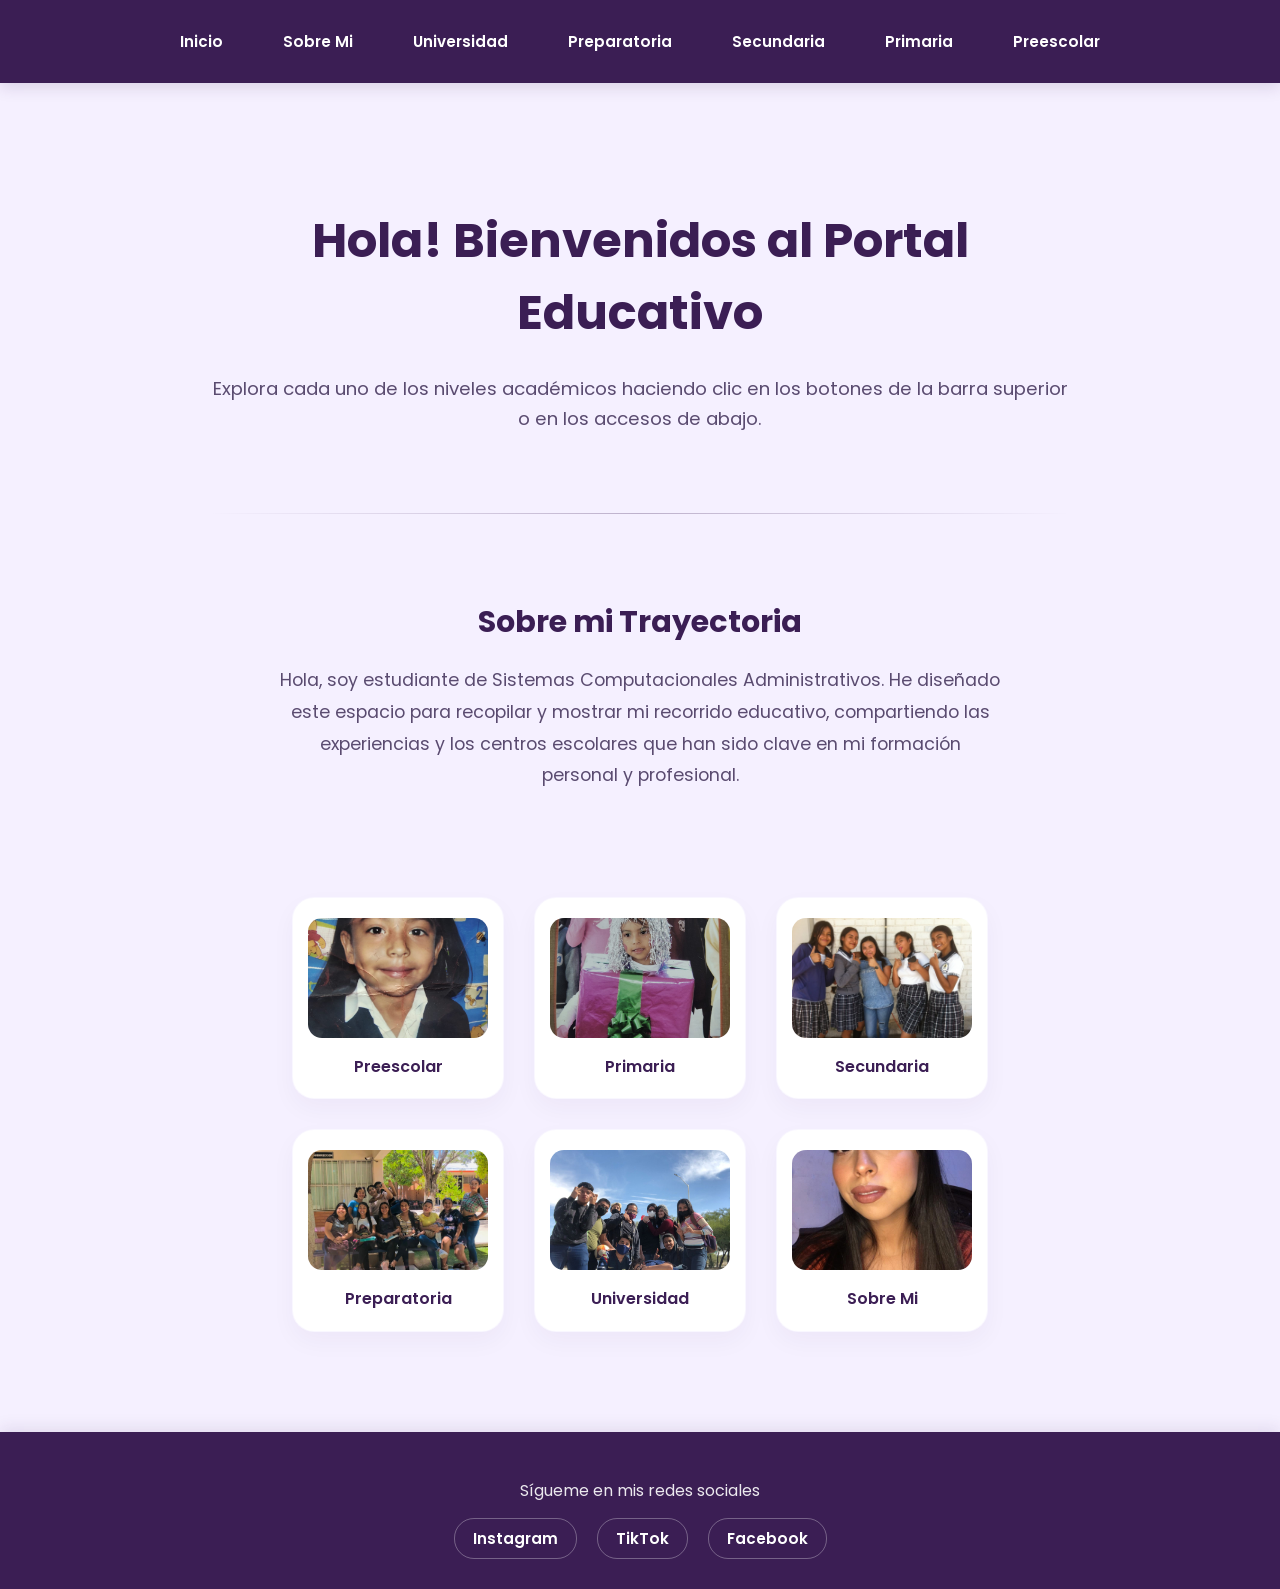
<file: index.html>
<!DOCTYPE html>
<html lang="es">
<head>
    <meta charset="UTF-8">
    <meta name="viewport" content="width=device-width, initial-scale=1.0">
    <title>Inicio - Niveles Educativos</title>
    
    <link rel="preconnect" href="https://fonts.googleapis.com">
    <link rel="preconnect" href="https://fonts.gstatic.com" crossorigin>
    <link href="https://fonts.googleapis.com/css2?family=Poppins:wght@300;400;600;700&display=swap" rel="stylesheet">
    
    <link rel="stylesheet" href="estilo.css">
</head>
<body>

    <nav class="navbar">
        <a href="index.html">Inicio</a>
        <a href="sobremi.html">Sobre Mi</a>
        <a href="universidad.html">Universidad</a>
        <a href="preparatoria.html">Preparatoria</a>
        <a href="secundaria.html">Secundaria</a>
        <a href="primaria.html">Primaria</a>
        <a href="preescolar.html">Preescolar</a>
        
    </nav>

    <main class="content">
        <h1>Hola! Bienvenidos al Portal Educativo</h1>
        <p class="subtitulo">Explora cada uno de los niveles académicos haciendo clic en los botones de la barra superior o en los accesos de abajo.</p>
        
        <hr class="separador">

        <section class="sobre-mi">
            <h2>Sobre mi Trayectoria</h2>
            <p>Hola, soy estudiante de Sistemas Computacionales Administrativos. He diseñado este espacio para recopilar y mostrar mi recorrido educativo, compartiendo las experiencias y los centros escolares que han sido clave en mi formación personal y profesional.</p>
        </section>

        <div class="grid-accesos">
            
            <a href="preescolar.html" class="tarjeta-acceso">
                <img src="imagenes/preescolari.jpeg" alt="Preescolar">
                <span class="tarjeta-titulo">Preescolar</span>
            </a>
            
            <a href="primaria.html" class="tarjeta-acceso">
                <img src="imagenes/primariai.jpeg" alt="Primaria">
                <span class="tarjeta-titulo">Primaria</span>
            </a>
            
            <a href="secundaria.html" class="tarjeta-acceso">
                <img src="imagenes/secundariai.jpeg" alt="Secundaria">
                <span class="tarjeta-titulo">Secundaria</span>
            </a>
            
            <a href="preparatoria.html" class="tarjeta-acceso">
                <img src="imagenes/prepa1.jpeg" alt="Preparatoria">
                <span class="tarjeta-titulo">Preparatoria</span>
            </a>
            
            <a href="universidad.html" class="tarjeta-acceso">
                <img src="imagenes/uni.jpeg" alt="Universidad">
                <span class="tarjeta-titulo">Universidad</span>
            </a>

            <a href="sobremi.html" class="tarjeta-acceso">
                <img src="imagenes/yo.jpeg" alt="sobremi">
                <span class="tarjeta-titulo">Sobre Mi</span>
            </a>
            
        </div>
    </main>
    
    <footer class="footer-redes">
        <p>Sígueme en mis redes sociales</p>
        <div class="contenedor-iconos">
            <a href="https://www.instagram.com/marlin.alesly?igsh=MXI0djk1YnFreHJiYQ==" target="_blank" class="red-link">Instagram</a>
            <a href="https://www.tiktok.com/@alesly_luna?_r=1&_t=ZS-96alV6mSh3B" target="_blank" class="red-link">TikTok</a>
            <a href="https://www.facebook.com/share/17jxvSuKEJ/" target="_blank" class="red-link">Facebook</a>
        </div>
    </footer>

</body>
</html>
</file>
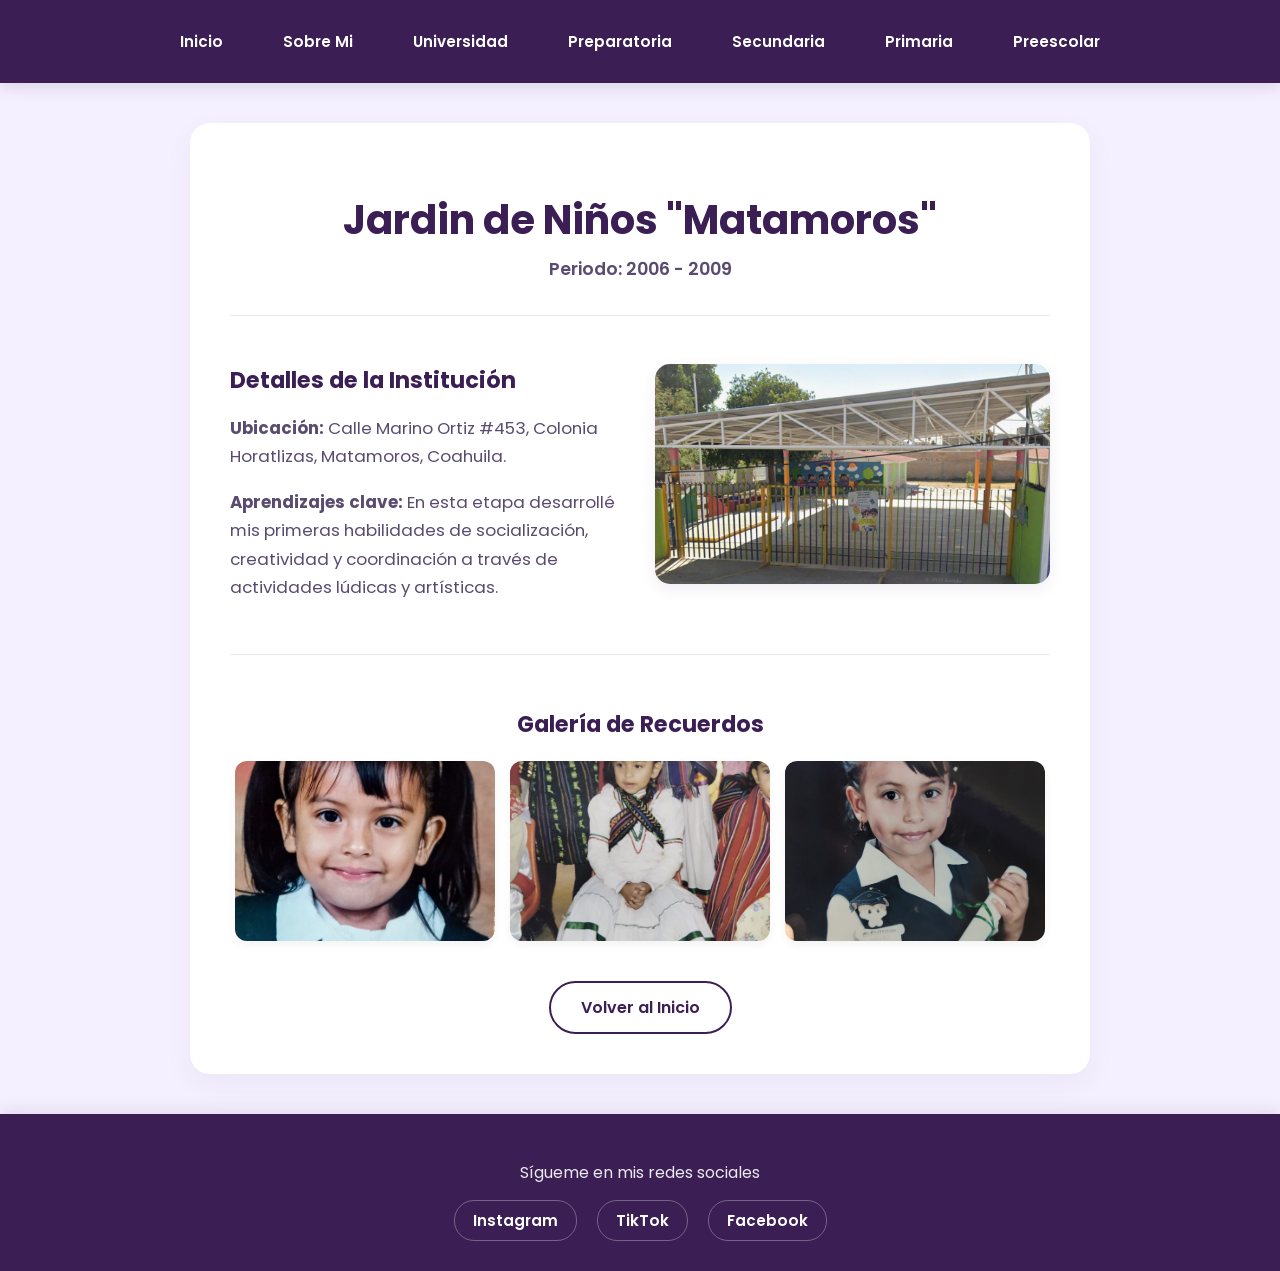
<file: preescolar.html>
<!DOCTYPE html>
<html lang="es">
<head>
    <meta charset="UTF-8">
    <meta name="viewport" content="width=device-width, initial-scale=1.0">
    <title>Preescolar - Mi Trayectoria</title>
    
    <link rel="preconnect" href="https://fonts.googleapis.com">
    <link rel="preconnect" href="https://fonts.gstatic.com" crossorigin>
    <link href="https://fonts.googleapis.com/css2?family=Poppins:wght@300;400;600;700&display=swap" rel="stylesheet">
    
    <link rel="stylesheet" href="estilo.css">
</head>
<body>

    <nav class="navbar">
        <a href="index.html">Inicio</a>
        <a href="sobremi.html">Sobre Mi</a>
        <a href="universidad.html">Universidad</a>
        <a href="preparatoria.html">Preparatoria</a>
        <a href="secundaria.html">Secundaria</a>
        <a href="primaria.html">Primaria</a>
        <a href="preescolar.html">Preescolar</a>
    </nav>

    <main class="container">
        <h1>Jardin de Niños "Matamoros"</h1>
        <p class="periodo">Periodo: 2006 - 2009</p>
        
        <hr class="separador-interior">

        <div class="bloque-info">
            <div class="info-texto">
                <h3>Detalles de la Institución</h3>
                <p><strong>Ubicación:</strong> Calle Marino Ortiz #453, Colonia Horatlizas, Matamoros, Coahuila.</p>
                <p><strong>Aprendizajes clave:</strong> En esta etapa desarrollé mis primeras habilidades de socialización, creatividad y coordinación a través de actividades lúdicas y artísticas.</p>
            </div>
            <div class="info-foto-principal">
                <img src="imagenes/kinder.jpeg" alt="Fachada del Preescolar">
            </div>
        </div>

        <div class="seccion-galeria">
            <h3>Galería de Recuerdos</h3>
            <div class="grid-galeria">
                <img src="imagenes/kinder1.jpeg" alt="Recuerdo de Preescolar 1">
                <img src="imagenes/kinder2.jpeg" alt="Recuerdo de Preescolar 2">
                <img src="imagenes/kinder3.jpeg" alt="Recuerdo de Preescolar 3">
            </div>
        </div>
        
        <div class="espacio-boton">
            <a href="index.html" class="btn-back">Volver al Inicio</a>
        </div>
    </main>
    
    <footer class="footer-redes">
        <p>Sígueme en mis redes sociales</p>
        <div class="contenedor-iconos">
            <a href="https://www.instagram.com/marlin.alesly?igsh=MXI0djk1YnFreHJiYQ==" target="_blank" class="red-link">Instagram</a>
            <a href="https://www.tiktok.com/@alesly_luna?_r=1&_t=ZS-96alV6mSh3B" target="_blank" class="red-link">TikTok</a>
            <a href="https://www.facebook.com/share/17jxvSuKEJ/" target="_blank" class="red-link">Facebook</a>
        </div>
    </footer>

</body>
</html>
</file>
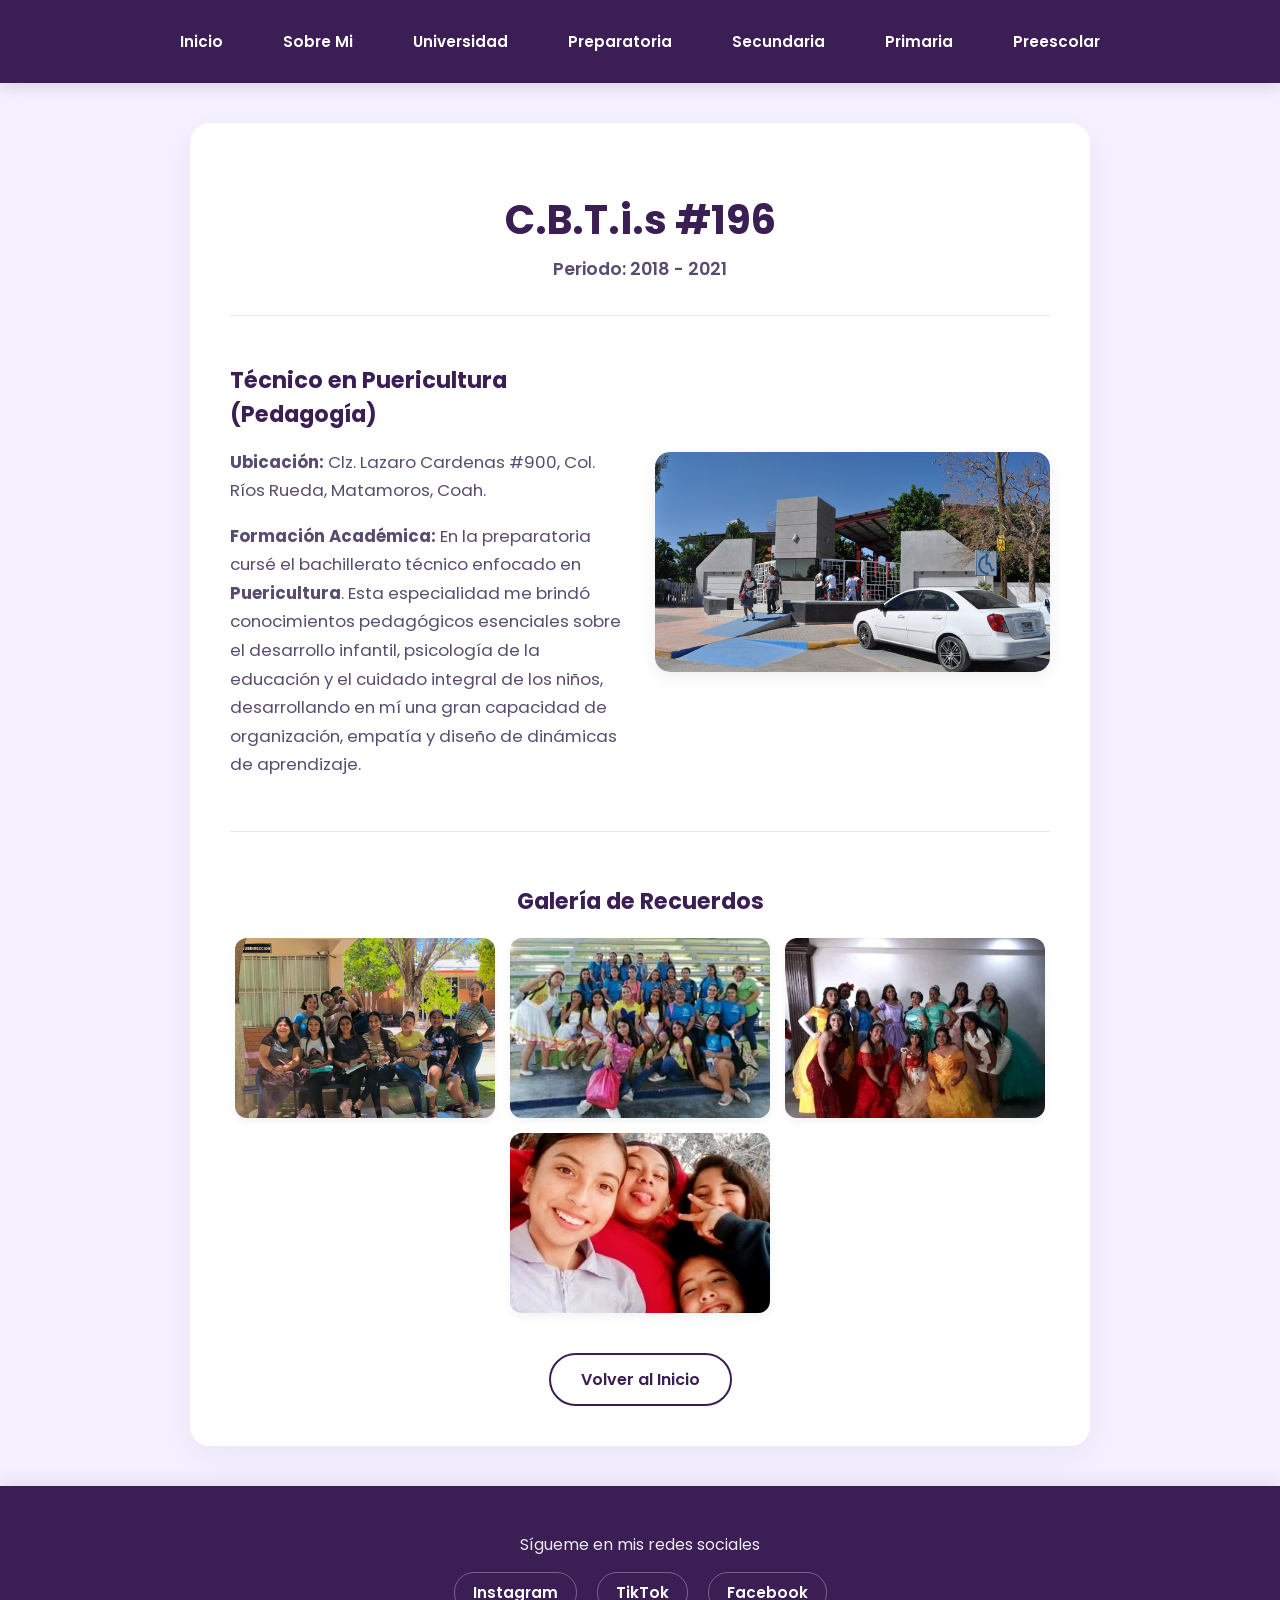
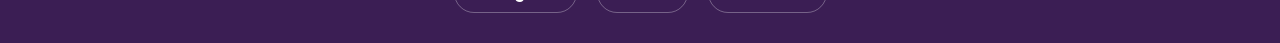
<file: preparatoria.html>
<!DOCTYPE html>
<html lang="es">
<head>
    <meta charset="UTF-8">
    <meta name="viewport" content="width=device-width, initial-scale=1.0">
    <title>Preparatoria</title>
    
    <link rel="stylesheet" href="estilo.css">
    <link rel="preconnect" href="https://fonts.googleapis.com">
    <link rel="preconnect" href="https://fonts.gstatic.com" crossorigin>
    <link href="https://fonts.googleapis.com/css2?family=Poppins:wght@300;400;600;700&display=swap" rel="stylesheet">
</head>
<body>
    <nav class="navbar">
        <a href="index.html">Inicio</a>
        <a href="sobremi.html">Sobre Mi</a>
        <a href="universidad.html">Universidad</a>
        <a href="preparatoria.html">Preparatoria</a>
        <a href="secundaria.html">Secundaria</a>
        <a href="primaria.html">Primaria</a>
        <a href="preescolar.html">Preescolar</a>
    </nav>

    <main class="container">
        <h1>C.B.T.i.s #196</h1>
        <p class="periodo">Periodo: 2018 - 2021</p>
        
        <hr class="separador-interior">

        <div class="bloque-info">
            <div class="info-texto">
                <h3>Técnico en Puericultura (Pedagogía)</h3>
                <p><strong>Ubicación:</strong> Clz. Lazaro Cardenas #900, Col. Ríos Rueda, Matamoros, Coah.</p>
                <p><strong>Formación Académica:</strong> En la preparatoria cursé el bachillerato técnico enfocado en <strong>Puericultura</strong>. Esta especialidad me brindó conocimientos pedagógicos esenciales sobre el desarrollo infantil, psicología de la educación y el cuidado integral de los niños, desarrollando en mí una gran capacidad de organización, empatía y diseño de dinámicas de aprendizaje.</p>
            </div>
            <div class="info-foto-principal">
                <img src="imagenes/cbtis.jpeg" alt="Foto escolar">
            </div>
        </div>

        <div class="seccion-galeria">
            <h3>Galería de Recuerdos</h3>
            <div class="grid-galeria">
                <img src="imagenes/prepa1.jpeg" alt="Recuerdo 1">
                <img src="imagenes/prepa2.jpeg" alt="Recuerdo 2">
                <img src="imagenes/prepa3.jpeg" alt="Recuerdo 3">
                <img src="imagenes/prepa5.jpeg" alt="Recuerdo 4">
            </div>
        </div>
        
        <div class="espacio-boton">
            <a href="index.html" class="btn-back">Volver al Inicio</a>
        </div>
    </main>

    <footer class="footer-redes">
        <p>Sígueme en mis redes sociales</p>
        <div class="contenedor-iconos">
            <a href="https://www.instagram.com/marlin.alesly?igsh=MXI0djk1YnFreHJiYQ==" target="_blank" class="red-link">Instagram</a>
            <a href="https://www.tiktok.com/@alesly_luna?_r=1&_t=ZS-96alV6mSh3B" target="_blank" class="red-link">TikTok</a>
            <a href="https://www.facebook.com/share/17jxvSuKEJ/" target="_blank" class="red-link">Facebook</a>
        </div>
    </footer>

</body>
</html>
</file>
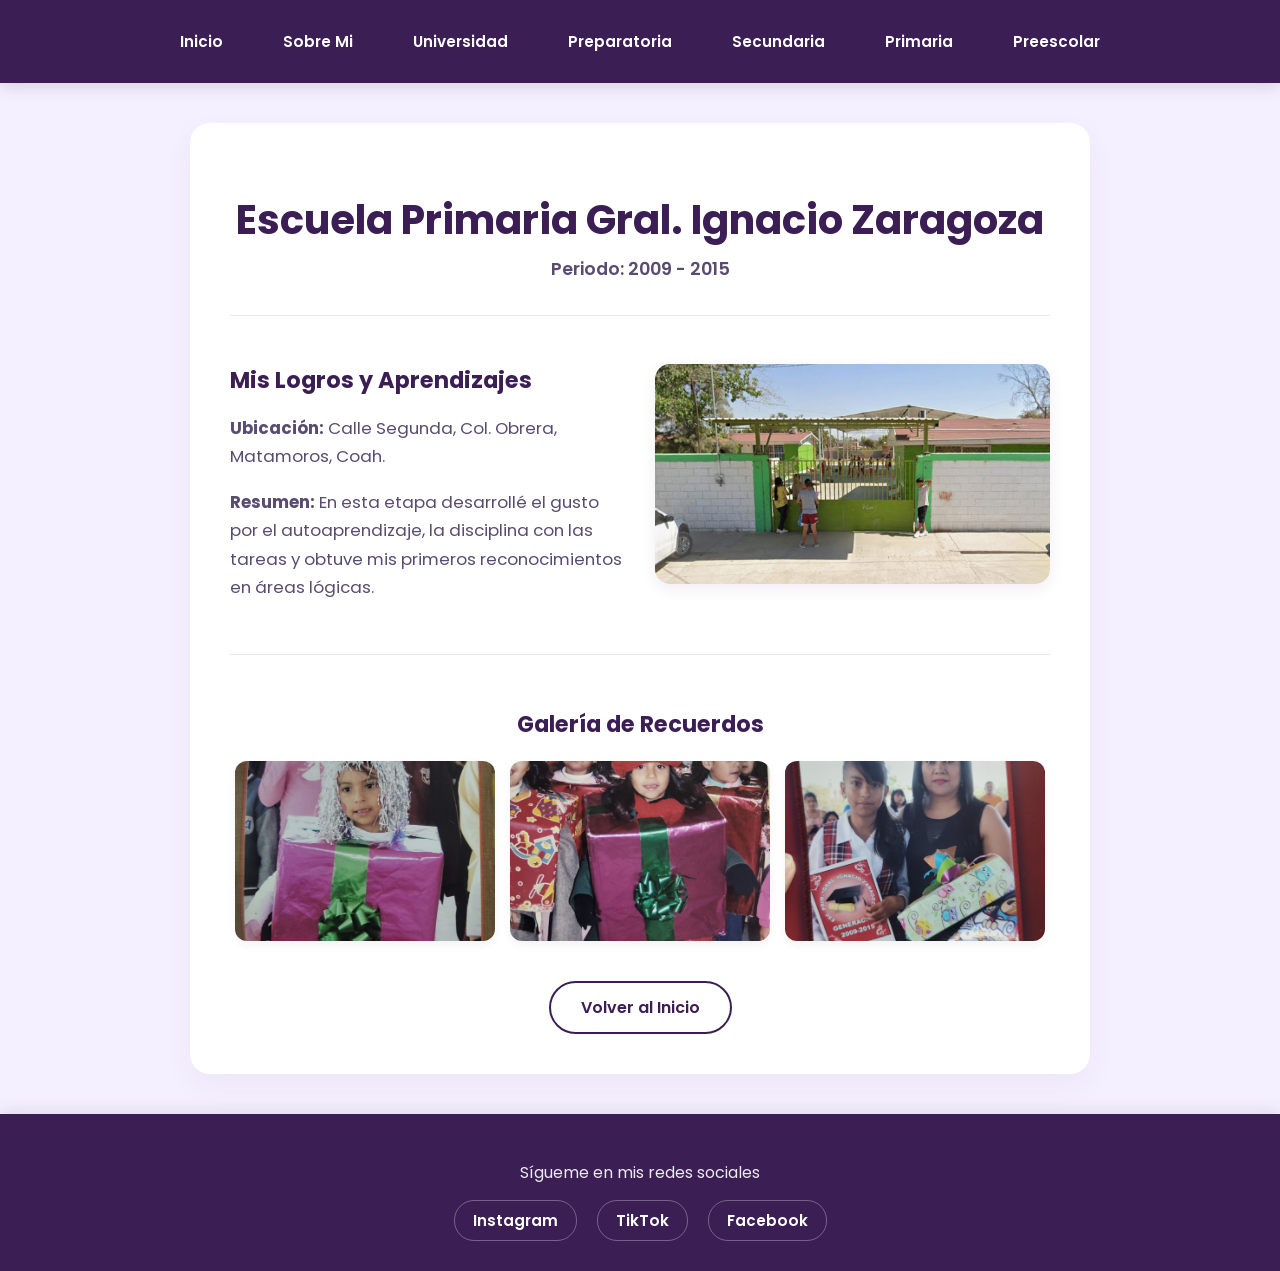
<file: Primaria.html>
<!DOCTYPE html>
<html lang="es">
<head>
    <meta charset="UTF-8">
    <meta name="viewport" content="width=device-width, initial-scale=1.0">
    <title>Primaria</title>
    
    <link rel="stylesheet" href="estilo.css">
    <link rel="preconnect" href="https://fonts.googleapis.com">
    <link rel="preconnect" href="https://fonts.gstatic.com" crossorigin>
    <link href="https://fonts.googleapis.com/css2?family=Poppins:wght@300;400;600;700&display=swap" rel="stylesheet">
</head>
<body>
    <nav class="navbar">
        <a href="index.html">Inicio</a>
        <a href="sobremi.html">Sobre Mi</a>
        <a href="universidad.html">Universidad</a>
        <a href="preparatoria.html">Preparatoria</a>
        <a href="secundaria.html">Secundaria</a>
        <a href="primaria.html">Primaria</a>
        <a href="preescolar.html">Preescolar</a>
    </nav>

    <main class="container">
        <h1>Escuela Primaria Gral. Ignacio Zaragoza</h1>
        <p class="periodo">Periodo: 2009 - 2015</p>
        
        <hr class="separador-interior">

        <div class="bloque-info">
            <div class="info-texto">
                <h3>Mis Logros y Aprendizajes</h3>
                <p><strong>Ubicación:</strong> Calle Segunda, Col. Obrera, Matamoros, Coah.</p>
                <p><strong>Resumen:</strong> En esta etapa desarrollé el gusto por el autoaprendizaje, la disciplina con las tareas y obtuve mis primeros reconocimientos en áreas lógicas.</p>
            </div>
            <div class="info-foto-principal">
                <img src="imagenes/escuela.jpeg" alt="Foto escolar">
            </div>
        </div>

        <div class="seccion-galeria">
            <h3>Galería de Recuerdos</h3>
            <div class="grid-galeria">
                <img src="imagenes/primaria1.jpeg" alt="Recuerdo 1">
                <img src="imagenes/primaria2.jpeg" alt="Recuerdo 2">
                <img src="imagenes/primaria3.jpeg" alt="Recuerdo 3">
            </div>
        </div>
        
        <div class="espacio-boton">
            <a href="index.html" class="btn-back">Volver al Inicio</a>
        </div>
    </main>

    <footer class="footer-redes">
        <p>Sígueme en mis redes sociales</p>
        <div class="contenedor-iconos">
            <a href="https://www.instagram.com/marlin.alesly?igsh=MXI0djk1YnFreHJiYQ==" target="_blank" class="red-link">Instagram</a>
            <a href="https://www.tiktok.com/@alesly_luna?_r=1&_t=ZS-96alV6mSh3B" target="_blank" class="red-link">TikTok</a>
            <a href="https://www.facebook.com/share/17jxvSuKEJ/" target="_blank" class="red-link">Facebook</a>
        </div>
    </footer>

</body>
</html>
</file>
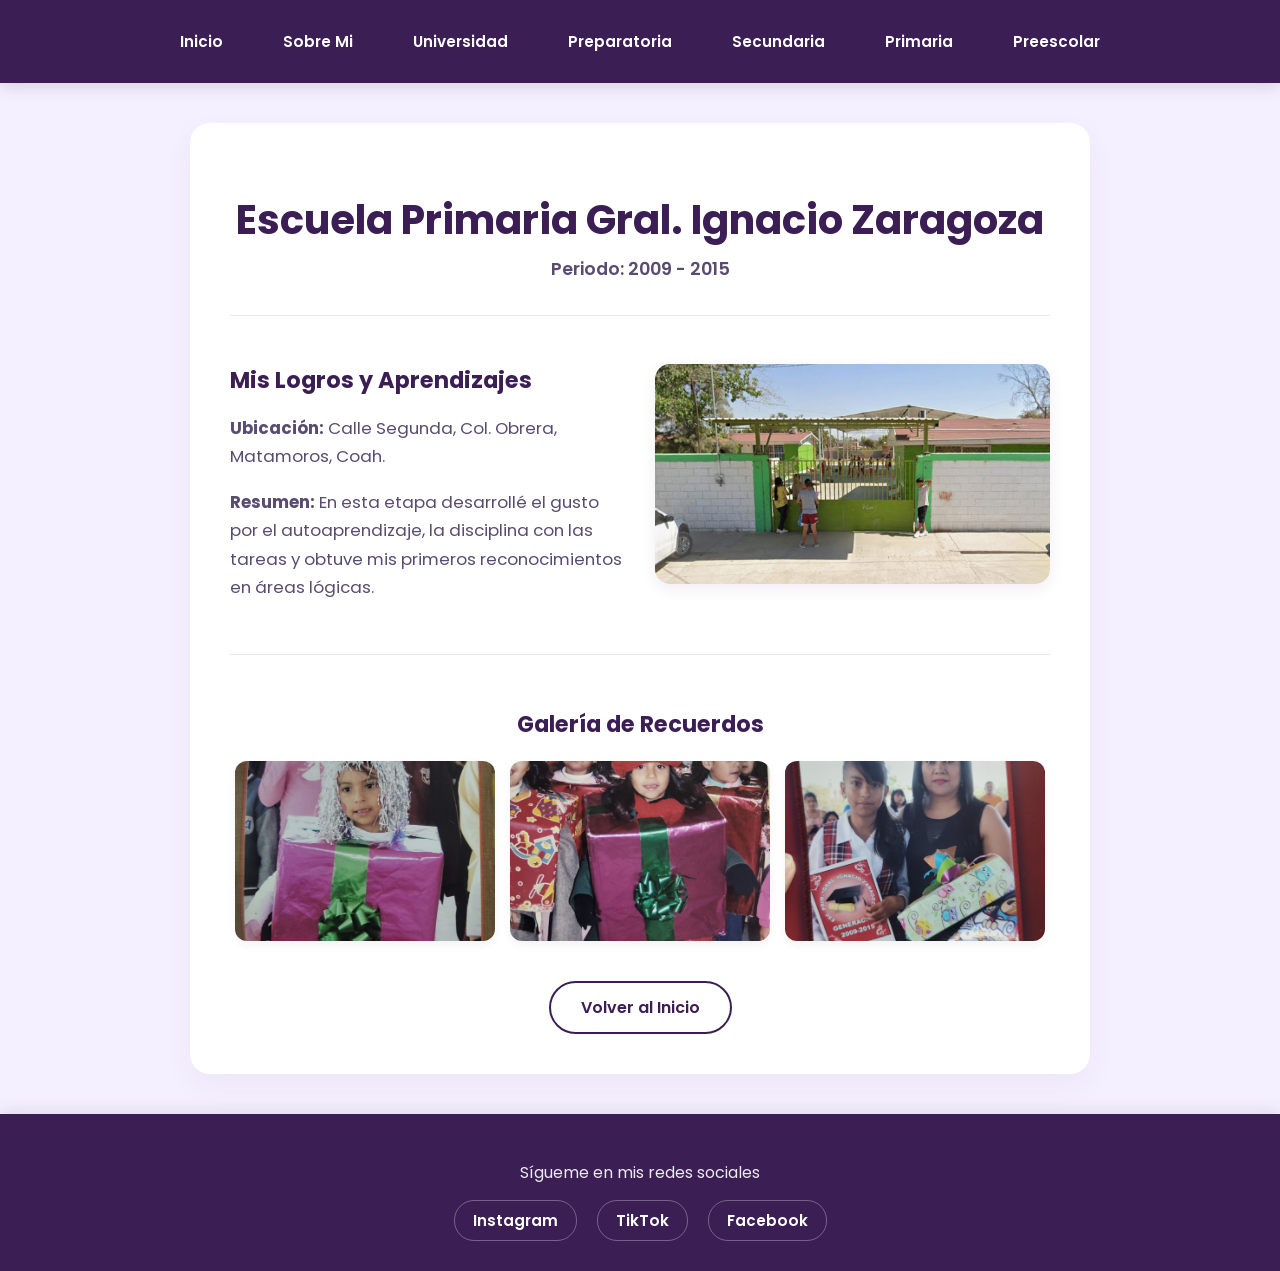
<file: primaria.html>
<!DOCTYPE html>
<html lang="es">
<head>
    <meta charset="UTF-8">
    <meta name="viewport" content="width=device-width, initial-scale=1.0">
    <title>Primaria</title>
    
    <link rel="stylesheet" href="estilo.css">
    <link rel="preconnect" href="https://fonts.googleapis.com">
    <link rel="preconnect" href="https://fonts.gstatic.com" crossorigin>
    <link href="https://fonts.googleapis.com/css2?family=Poppins:wght@300;400;600;700&display=swap" rel="stylesheet">
</head>
<body>
    <nav class="navbar">
        <a href="index.html">Inicio</a>
        <a href="sobremi.html">Sobre Mi</a>
        <a href="universidad.html">Universidad</a>
        <a href="preparatoria.html">Preparatoria</a>
        <a href="secundaria.html">Secundaria</a>
        <a href="primaria.html">Primaria</a>
        <a href="preescolar.html">Preescolar</a>
    </nav>

    <main class="container">
        <h1>Escuela Primaria Gral. Ignacio Zaragoza</h1>
        <p class="periodo">Periodo: 2009 - 2015</p>
        
        <hr class="separador-interior">

        <div class="bloque-info">
            <div class="info-texto">
                <h3>Mis Logros y Aprendizajes</h3>
                <p><strong>Ubicación:</strong> Calle Segunda, Col. Obrera, Matamoros, Coah.</p>
                <p><strong>Resumen:</strong> En esta etapa desarrollé el gusto por el autoaprendizaje, la disciplina con las tareas y obtuve mis primeros reconocimientos en áreas lógicas.</p>
            </div>
            <div class="info-foto-principal">
                <img src="imagenes/escuela.jpeg" alt="Foto escolar">
            </div>
        </div>

        <div class="seccion-galeria">
            <h3>Galería de Recuerdos</h3>
            <div class="grid-galeria">
                <img src="imagenes/primaria1.jpeg" alt="Recuerdo 1">
                <img src="imagenes/primaria2.jpeg" alt="Recuerdo 2">
                <img src="imagenes/primaria3.jpeg" alt="Recuerdo 3">
            </div>
        </div>
        
        <div class="espacio-boton">
            <a href="index.html" class="btn-back">Volver al Inicio</a>
        </div>
    </main>

    <footer class="footer-redes">
        <p>Sígueme en mis redes sociales</p>
        <div class="contenedor-iconos">
            <a href="https://www.instagram.com/marlin.alesly?igsh=MXI0djk1YnFreHJiYQ==" target="_blank" class="red-link">Instagram</a>
            <a href="https://www.tiktok.com/@alesly_luna?_r=1&_t=ZS-96alV6mSh3B" target="_blank" class="red-link">TikTok</a>
            <a href="https://www.facebook.com/share/17jxvSuKEJ/" target="_blank" class="red-link">Facebook</a>
        </div>
    </footer>

</body>
</html>
</file>
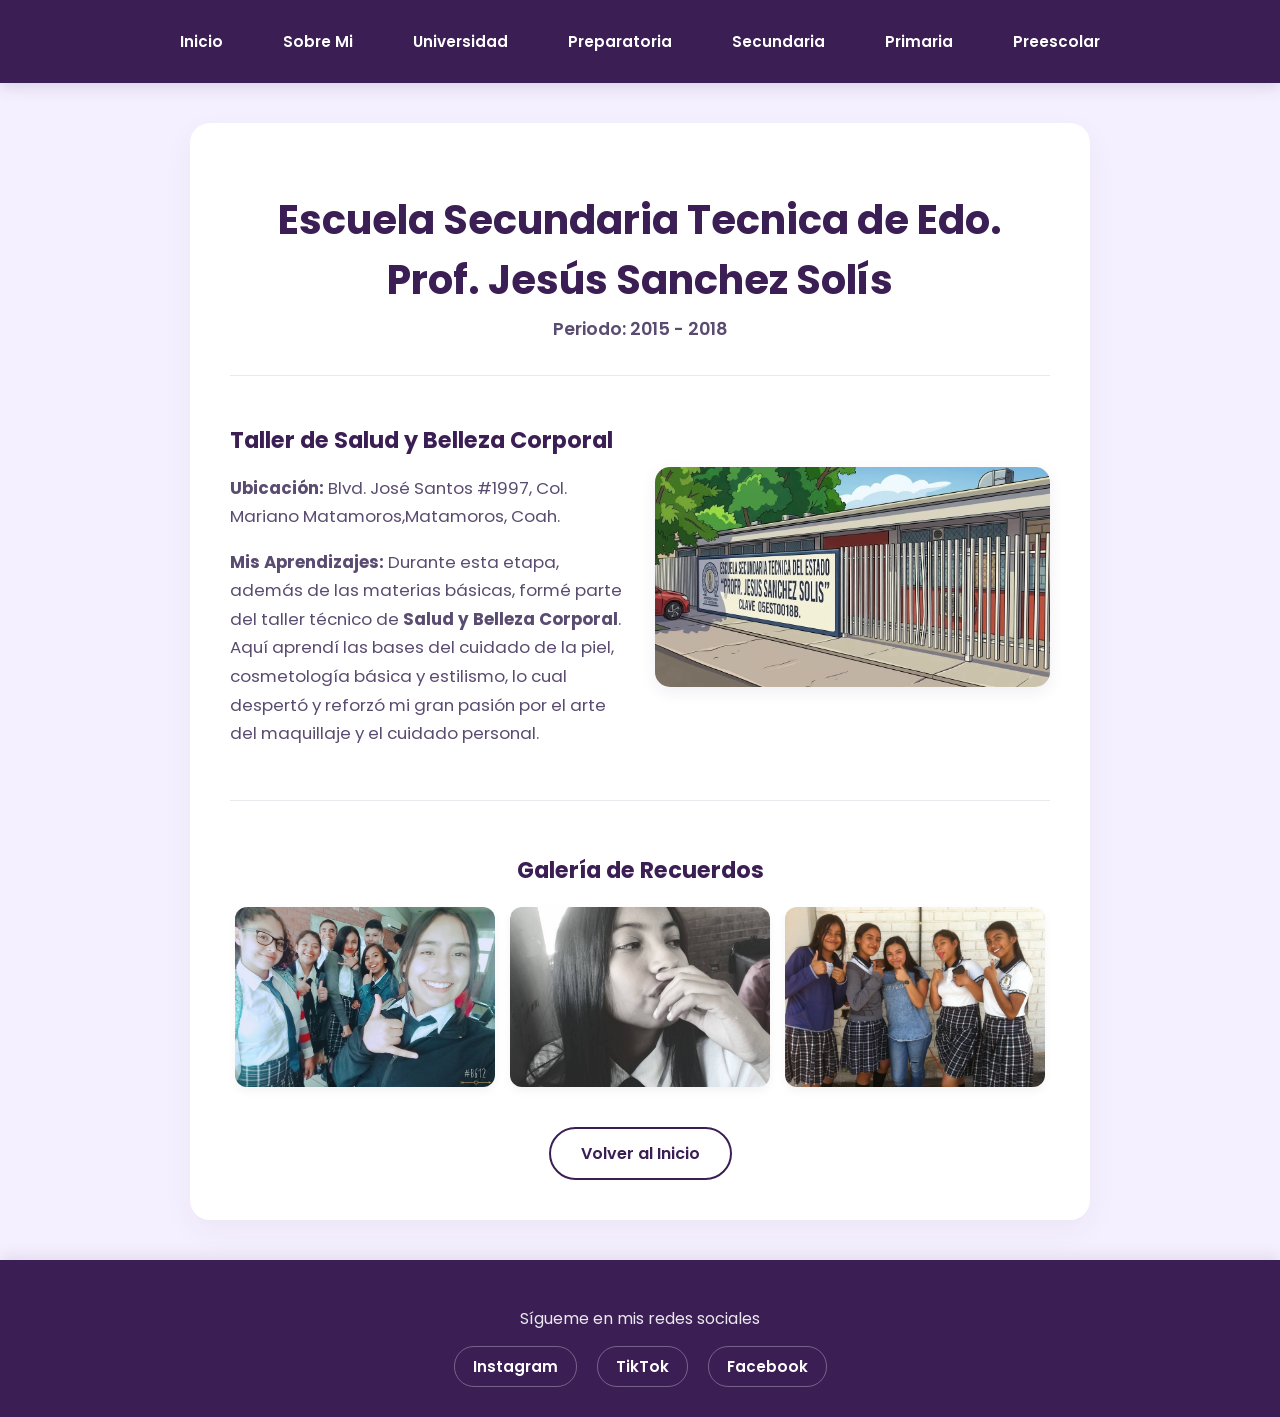
<file: secundaria.html>
<!DOCTYPE html>
<html lang="es">
<head>
    <meta charset="UTF-8">
    <meta name="viewport" content="width=device-width, initial-scale=1.0">
    <title>Secundaria</title>
    
    <link rel="stylesheet" href="estilo.css">
    <link rel="preconnect" href="https://fonts.googleapis.com">
    <link rel="preconnect" href="https://fonts.gstatic.com" crossorigin>
    <link href="https://fonts.googleapis.com/css2?family=Poppins:wght@300;400;600;700&display=swap" rel="stylesheet">
</head>
<body>
    <nav class="navbar">
        <a href="index.html">Inicio</a>
        <a href="sobremi.html">Sobre Mi</a>
        <a href="universidad.html">Universidad</a>
        <a href="preparatoria.html">Preparatoria</a>
        <a href="secundaria.html">Secundaria</a>
        <a href="primaria.html">Primaria</a>
        <a href="preescolar.html">Preescolar</a>
    </nav>

    <main class="container">
        <h1>Escuela Secundaria Tecnica de Edo. Prof. Jesús Sanchez Solís</h1>
        <p class="periodo">Periodo: 2015 - 2018</p>
        
        <hr class="separador-interior">

        <div class="bloque-info">
            <div class="info-texto">
                <h3>Taller de Salud y Belleza Corporal</h3>
                <p><strong>Ubicación:</strong> Blvd. José Santos #1997, Col. Mariano Matamoros,Matamoros, Coah.</p>
                <p><strong>Mis Aprendizajes:</strong> Durante esta etapa, además de las materias básicas, formé parte del taller técnico de <strong>Salud y Belleza Corporal</strong>. Aquí aprendí las bases del cuidado de la piel, cosmetología básica y estilismo, lo cual despertó y reforzó mi gran pasión por el arte del maquillaje y el cuidado personal.</p>
            </div>
            <div class="info-foto-principal">
                <img src="imagenes/secu.jpeg" alt="Foto escolar">
            </div>
        </div>

        <div class="seccion-galeria">
            <h3>Galería de Recuerdos</h3>
            <div class="grid-galeria">
                <img src="imagenes/secu1.jpeg" alt="Recuerdo 1">
                <img src="imagenes/secu2.jpeg" alt="Recuerdo 2">
                <img src="imagenes/secu3.jpeg" alt="Recuerdo 3">
            </div>
        </div>
        
        <div class="espacio-boton">
            <a href="index.html" class="btn-back">Volver al Inicio</a>
        </div>
    </main>

    <footer class="footer-redes">
        <p>Sígueme en mis redes sociales</p>
        <div class="contenedor-iconos">
            <a href="https://www.instagram.com/marlin.alesly?igsh=MXI0djk1YnFreHJiYQ==" target="_blank" class="red-link">Instagram</a>
            <a href="https://www.tiktok.com/@alesly_luna?_r=1&_t=ZS-96alV6mSh3B" target="_blank" class="red-link">TikTok</a>
            <a href="https://www.facebook.com/share/17jxvSuKEJ/" target="_blank" class="red-link">Facebook</a>
        </div>
    </footer>

</body>
</html>
</file>
<file: estilo.css>
/* ==========================================
   PALETA DE COLORES Y CONFIGURACIÓN GENERAL
   ========================================== */
:root {
    --morado-oscuro: #3b1e54;
    --morado-vivo: #8b5cf6;
    --morado-pastel: #f5f0ff;
    --texto-oscuro: #2a1b40;
}

html, body {
    height: 100%;
    margin: 0;
    padding: 0;
}

body {
    font-family: 'Poppins', sans-serif;
    background-color: var(--morado-pastel);
    color: var(--texto-oscuro);
    display: flex;
    flex-direction: column;
}

.navbar {
    background-color: var(--morado-oscuro);
    display: flex;
    justify-content: center;
    flex-wrap: wrap;
    padding: 15px 0;
    box-shadow: 0 4px 15px rgba(59, 30, 84, 0.15);
}

.navbar a {
    color: #ffffff;
    text-decoration: none;
    padding: 10px 22px;
    margin: 5px 8px;
    font-weight: 600;
    font-size: 0.95rem;
    border-radius: 30px;
    transition: all 0.3s ease;
}

.navbar a:hover {
    background-color: var(--morado-vivo);
    box-shadow: 0 4px 10px rgba(139, 92, 246, 0.4);
    transform: translateY(-2px);
}

.content, .container {
    flex: 1; 
    text-align: center;
    max-width: 900px;
    width: 100%;
    margin: 40px auto;
    padding: 40px;
    box-sizing: border-box; 
}

.container {
    background-color: #ffffff;
    border-radius: 20px;
    box-shadow: 0 10px 30px rgba(59, 30, 84, 0.05);
}

.container h1 {
    font-size: 2.5rem;
    color: var(--morado-oscuro);
    margin-bottom: 15px;
}

.container p {
    font-size: 1.1rem;
    color: #5a4b70;
    line-height: 1.7;
    margin-bottom: 30px;
}

.btn-back {
    display: inline-block;
    background-color: transparent;
    color: var(--morado-oscuro);
    border: 2px solid var(--morado-oscuro);
    text-decoration: none;
    padding: 12px 30px;
    font-weight: 600;
    border-radius: 30px;
    transition: all 0.3s ease;
}

.btn-back:hover {
    background-color: var(--morado-oscuro);
    color: #ffffff;
    box-shadow: 0 5px 15px rgba(59, 30, 84, 0.2);
}

.footer-redes {
    background-color: var(--morado-oscuro);
    padding: 30px 20px;
    text-align: center;
    width: 100%;
    box-sizing: border-box;
    margin-top: auto; 
    box-shadow: 0 -4px 15px rgba(59, 30, 84, 0.1);
}

.footer-redes p {
    color: #ffffff;
    margin-bottom: 15px;
    font-weight: 400;
    font-size: 1rem;
    opacity: 0.9;
}

.contenedor-iconos {
    display: flex;
    justify-content: center;
    gap: 20px;
}

.red-link {
    color: #ffffff;
    text-decoration: none;
    font-weight: 600;
    font-size: 0.95rem;
    padding: 8px 18px;
    border: 1px solid rgba(255, 255, 255, 0.3);
    border-radius: 20px;
    transition: all 0.3s ease;
}

.red-link:hover {
    background-color: var(--morado-vivo);
    color: #ffffff;
    border-color: var(--morado-vivo);
    box-shadow: 0 4px 12px rgba(139, 92, 246, 0.4);
    transform: translateY(-3px);
}

.periodo {
    font-size: 1rem;
    color: var(--morado-vivo);
    font-weight: 600;
    margin-top: -10px;
    margin-bottom: 20px;
}

.separador-interior {
    border: 0;
    height: 1px;
    background-color: rgba(59, 30, 84, 0.1);
    margin: 25px 0;
}

.bloque-info {
    display: flex;
    flex-wrap: wrap;
    gap: 30px;
    text-align: left;
    margin-bottom: 40px;
    align-items: center;
}

.info-texto {
    flex: 1;
    min-width: 280px;
}

.info-texto h3 {
    color: var(--morado-oscuro);
    margin-bottom: 15px;
    font-size: 1.4rem;
}

.info-texto p {
    margin-bottom: 12px;
    font-size: 1.05rem;
}

.info-foto-principal {
    flex: 1;
    min-width: 280px;
}

.info-foto-principal img {
    width: 100%;
    height: 220px;
    object-fit: cover;
    border-radius: 15px;
    box-shadow: 0 5px 15px rgba(59, 30, 84, 0.08);
}

.seccion-galeria {
    margin-top: 30px;
    border-top: 1px solid rgba(59, 30, 84, 0.1);
    padding-top: 30px;
}

.seccion-galeria h3 {
    color: var(--morado-oscuro);
    font-size: 1.4rem;
    margin-bottom: 20px;
}

.grid-galeria {
    display: flex;
    justify-content: center;
    flex-wrap: wrap;
    gap: 15px;
    margin-bottom: 40px;
}

.grid-galeria img {
    width: 260px;
    height: 180px;
    object-fit: cover;
    border-radius: 12px;
    box-shadow: 0 4px 10px rgba(0, 0, 0, 0.05);
    transition: transform 0.3s ease;
}

.grid-galeria img:hover {
    transform: scale(1.05);
}

.espacio-boton {
    margin-top: 20px;
}

.carrera-titulo {
    font-size: 1.3rem;
    font-weight: 600;
    color: var(--texto-oscuro);
    margin-top: -15px;
    margin-bottom: 25px;
}

.seccion-especialidades {
    margin-top: 40px;
    padding-top: 20px;
}

.seccion-especialidades h3, .seccion-proyectos h3 {
    color: var(--morado-oscuro);
    font-size: 1.6rem;
    margin-bottom: 25px;
}

.grid-especialidades {
    display: flex;
    justify-content: center;
    flex-wrap: wrap;
    gap: 20px;
    margin-bottom: 40px;
}

.tarjeta-especialidad {
    background-color: #fff;
    border: 1px solid rgba(139, 92, 246, 0.15);
    border-radius: 15px;
    padding: 25px 20px;
    width: 250px;
    box-shadow: 0 4px 12px rgba(59, 30, 84, 0.02);
    text-align: center;
    transition: all 0.3s ease;
}

.tarjeta-especialidad:hover {
    transform: translateY(-5px);
    box-shadow: 0 8px 20px rgba(139, 92, 246, 0.1);
    border-color: var(--morado-vivo);
}

.tarjeta-especialidad h4 {
    color: var(--morado-oscuro);
    font-size: 1.15rem;
    margin-bottom: 10px;
}

.tarjeta-especialidad p {
    font-size: 0.9rem !important;
    color: #5a4b70;
    line-height: 1.5;
    margin-bottom: 0;
}

.seccion-proyectos {
    border-top: 1px solid rgba(59, 30, 84, 0.1);
    padding-top: 30px;
    margin-bottom: 40px;
}

.lista-proyectos {
    display: flex;
    flex-direction: column;
    gap: 15px;
    text-align: left;
    max-width: 800px;
    margin: 0 auto;
}

.proyecto-item {
    background-color: var(--morado-pastel);
    padding: 20px;
    border-left: 4px solid var(--morado-oscuro);
    border-radius: 0 12px 12px 0;
}

.proyecto-item h5 {
    color: var(--morado-oscuro);
    font-size: 1.1rem;
    margin-bottom: 5px;
    font-weight: 600;
}

.proyecto-item p {
    font-size: 0.95rem !important;
    color: #4a3b60;
    line-height: 1.5;
    margin-bottom: 0;
}
.content {
    display: flex;
    flex-direction: column;
    gap: 20px; 
    padding: 50px 20px; 
}

.content h1 {
    font-size: 3rem;
    font-weight: 700;
    color: var(--morado-oscuro);
    margin-bottom: 5px; 
}

.subtitulo {
    font-size: 1.15rem;
    color: #5a4b70;
    margin-top: 0;
    margin-bottom: 40px; 
    line-height: 1.6;
}

.separador {
    border: 0;
    height: 1px;
    background: linear-gradient(to right, transparent, var(--morado-oscuro), transparent);
    margin: 20px 0 40px 0; 
    opacity: 0.3;
}

.sobre-mi {
    margin-bottom: 45px; 
}

.sobre-mi h2 {
    color: var(--morado-oscuro);
    font-size: 1.9rem;
    margin-bottom: 20px;
}

.sobre-mi p {
    font-size: 1.1rem;
    color: #5a4b70;
    line-height: 1.8; 
    max-width: 720px;
    margin: 0 auto;
}

.grid-accesos {
    display: flex;
    justify-content: center;
    align-items: stretch; 
    flex-wrap: wrap;
    gap: 30px; 
    margin-top: 30px;
    padding: 10px 0;
}

.tarjeta-acceso {
    background-color: #ffffff;
    color: var(--morado-oscuro);
    text-decoration: none;
    display: flex;
    flex-direction: column;
    align-items: center;
    width: 180px; 
    padding: 20px 15px;     
    border-radius: 22px; 
    box-shadow: 0 10px 25px rgba(59, 30, 84, 0.04); 
    transition: all 0.3s cubic-bezier(0.25, 0.8, 0.25, 1);
    border: 1px solid rgba(139, 92, 246, 0.05);
}

.tarjeta-acceso:hover {
    background-color: #ffffff;
    color: var(--morado-oscuro);
    border-color: var(--morado-vivo);
    box-shadow: 0 15px 35px rgba(59, 30, 84, 0.1);
    transform: translateY(-8px); 
}

.tarjeta-acceso img {
    width: 100%;
    height: 120px; 
    object-fit: cover; 
    border-radius: 14px;
    margin-bottom: 18px; 
}

.tarjeta-titulo {
    font-weight: 600;
    font-size: 1rem;
    line-height: 1.4;
    margin-top: auto; 
}

.subtitulo-personal {
    font-size: 1.1rem;
    color: #5a4b70;
    margin-top: -10px;
    margin-bottom: 20px;
    line-height: 1.6;
}
.bloque-personal-media {
    display: flex;
    flex-wrap: wrap;
    gap: 30px;
    text-align: left;
    margin-bottom: 40px;
    align-items: center;
}

.fila-invertida {
    flex-direction: row-reverse;
}

.personal-texto {
    flex: 1;
    min-width: 280px;
}

.personal-texto h3 {
    color: var(--morado-oscuro);
    font-size: 1.4rem;
    margin-bottom: 15px;
}

.personal-texto p {
    font-size: 1.05rem;
    color: #5a4b70;
    line-height: 1.7;
    margin-bottom: 0;
}

.personal-media-box {
    flex: 1;
    min-width: 280px;
}

.personal-media-box img,
.personal-media-box video {
    width: 100%;
    height: 260px;
    object-fit: cover;
    border-radius: 15px;
    box-shadow: 0 5px 15px rgba(59, 30, 84, 0.08);
}

.video-artista {
    display: block;
}


.lista-proyectos-media {
    display: flex;
    flex-direction: column;
    gap: 25px;
    max-width: 800px;
    margin: 0 auto;
}

.proyecto-media-item {
    display: flex;
    flex-wrap: wrap;
    gap: 20px;
    align-items: center;
    background-color: var(--morado-pastel);
    padding: 20px;
    border-left: 4px solid var(--morado-oscuro);
    border-radius: 0 12px 12px 0;
}

.proyecto-texto {
    flex: 1;
    min-width: 250px;
}

.proyecto-texto h5 {
    color: var(--morado-oscuro);
    font-size: 1.1rem;
    margin-bottom: 5px;
    font-weight: 600;
}

.proyecto-texto p {
    font-size: 0.95rem;
    color: #4a3b60;
    line-height: 1.5;
    margin-bottom: 0;
}

.proyecto-video {
    flex: 1;
    min-width: 250px;
}

.proyecto-video video {
    width: 100%;
    height: 200px;
    object-fit: cover;
    border-radius: 12px;
    box-shadow: 0 4px 10px rgba(0, 0, 0, 0.05);
    display: block;
}

.proyecto-img {
    flex: 1;
    min-width: 250px;
}

.proyecto-img img {
    width: 100%;
    height: 200px;
    object-fit: cover;
    border-radius: 12px;
    box-shadow: 0 4px 10px rgba(0, 0, 0, 0.05);
}

/* ==========================================
   MEDIA QUERIES - RESPONSIVE
   ========================================== */

@media (max-width: 768px) {
    .content, .container {
        padding: 25px 20px;
        margin: 20px auto;
    }

    .container h1 {
        font-size: 1.8rem;
    }

    .content h1 {
        font-size: 2rem;
    }

    .navbar {
        padding: 10px 5px;
    }

    .navbar a {
        padding: 8px 14px;
        margin: 4px 4px;
        font-size: 0.85rem;
    }

    .grid-accesos {
        gap: 15px;
    }

    .tarjeta-acceso {
        width: 150px;
        padding: 15px 10px;
    }

    .tarjeta-acceso img {
        height: 90px;
    }

    .grid-especialidades {
        gap: 15px;
    }

    .tarjeta-especialidad {
        width: 200px;
        padding: 20px 15px;
    }

    .grid-galeria img {
        width: 200px;
        height: 150px;
    }

    .info-foto-principal img {
        height: 180px;
    }

    .personal-media-box img,
    .personal-media-box video {
        height: 220px;
    }

    .sobre-mi h2 {
        font-size: 1.5rem;
    }

    .seccion-especialidades h3, .seccion-proyectos h3 {
        font-size: 1.3rem;
    }
}

@media (max-width: 480px) {
    .content, .container {
        padding: 20px 15px;
        margin: 15px auto;
        border-radius: 15px;
    }

    .container h1 {
        font-size: 1.4rem;
    }

    .content h1 {
        font-size: 1.5rem;
    }

    .navbar {
        padding: 8px 3px;
    }

    .navbar a {
        padding: 7px 10px;
        margin: 3px 3px;
        font-size: 0.78rem;
    }

    .tarjeta-acceso {
        width: 130px;
        padding: 12px 8px;
    }

    .tarjeta-acceso img {
        height: 75px;
    }

    .tarjeta-titulo {
        font-size: 0.85rem;
    }

    .grid-especialidades {
        gap: 12px;
    }

    .tarjeta-especialidad {
        width: 100%;
        max-width: 280px;
        padding: 18px 15px;
    }

    .grid-galeria img {
        width: 100%;
        max-width: 280px;
        height: 160px;
    }

    .bloque-info {
        gap: 20px;
    }

    .info-texto {
        min-width: 100%;
    }

    .info-texto h3 {
        font-size: 1.2rem;
    }

    .info-foto-principal {
        min-width: 100%;
    }

    .info-foto-principal img {
        height: 160px;
    }

    .subtitulo {
        font-size: 0.95rem;
        margin-bottom: 25px;
    }

    .periodo {
        font-size: 0.85rem;
    }

    .carrera-titulo {
        font-size: 1.1rem;
    }

    .btn-back {
        padding: 10px 22px;
        font-size: 0.9rem;
    }

    .footer-redes {
        padding: 20px 15px;
    }

    .footer-redes p {
        font-size: 0.85rem;
    }

    .contenedor-iconos {
        gap: 10px;
    }

    .red-link {
        font-size: 0.8rem;
        padding: 6px 12px;
    }

    .personal-texto {
        min-width: 100%;
    }

    .personal-media-box {
        min-width: 100%;
    }

    .personal-media-box img,
    .personal-media-box video {
        height: 200px;
    }

    .personal-texto h3 {
        font-size: 1.2rem;
    }

    .bloque-personal-media {
        gap: 15px;
    }

    .sobre-mi h2 {
        font-size: 1.3rem;
    }

    .sobre-mi p {
        font-size: 0.95rem;
    }

    .seccion-especialidades h3, .seccion-proyectos h3 {
        font-size: 1.1rem;
    }

    .lista-proyectos-media {
        gap: 15px;
    }

    .proyecto-media-item {
        flex-direction: column;
        align-items: flex-start;
    }

    .proyecto-texto {
        min-width: 100%;
    }

    .proyecto-video {
        min-width: 100%;
    }

    .proyecto-video video {
        height: 180px;
    }

    .proyecto-img {
        min-width: 100%;
    }

    .proyecto-img img {
        height: 180px;
    }

    .proyecto-texto h5 {
        font-size: 1rem;
    }

    .tarjeta-especialidad h4 {
        font-size: 1rem;
    }
}

@media (max-width: 360px) {
    .navbar a {
        padding: 6px 8px;
        margin: 2px 2px;
        font-size: 0.72rem;
    }

    .tarjeta-acceso {
        width: 110px;
        padding: 10px 6px;
    }

    .tarjeta-acceso img {
        height: 60px;
    }

    .container h1 {
        font-size: 1.2rem;
    }

    .content h1 {
        font-size: 1.3rem;
    }
}
</file>
